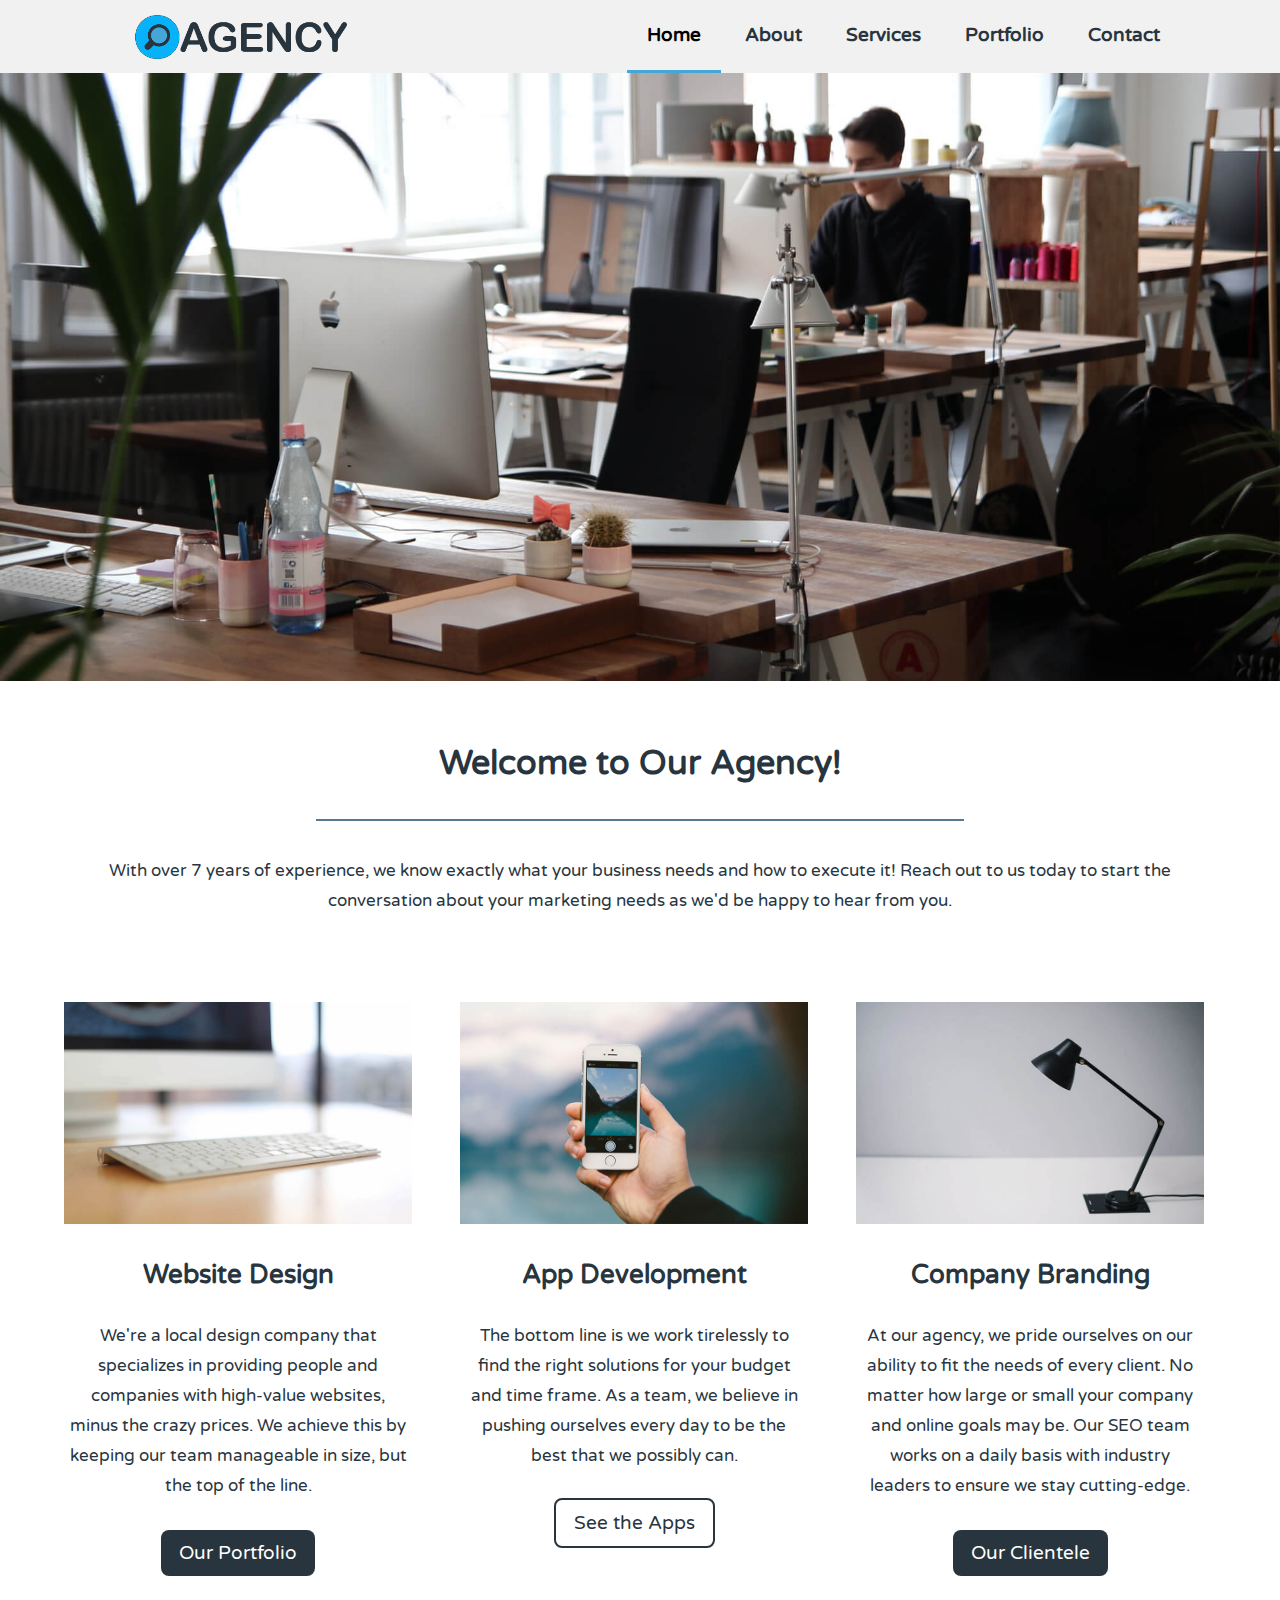
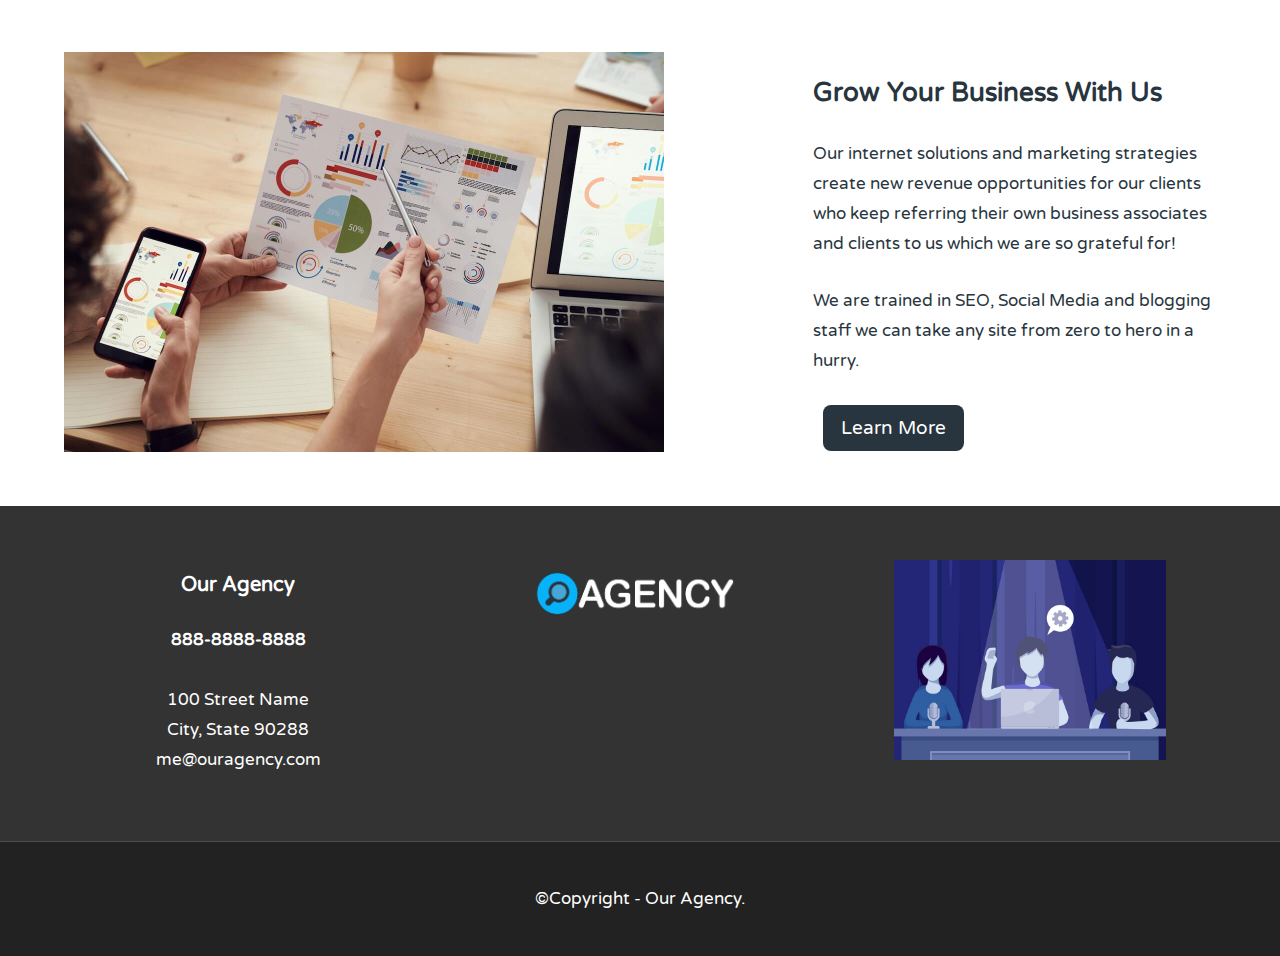
<file: index.html>
<!DOCTYPE html>
<html lang="en">
<head>
	<meta charset="UTF-8">
	<meta http-equiv="X-UA-Compatible" content="IE=edge">
	<meta name="viewport" content="width=device-width, initial-scale=1.0">
   <title>Agency Website</title>
	<meta name="description" content="Web agency services available">
	<meta name="keywords" content="Web, Agency">
	<meta name="author" content="Jaaz Espinoza">
	<link rel="shortcut icon" href="img/favicon.ico">
	<link rel="stylesheet" href="style.css">
	<link href="https://fonts.googleapis.com/css2?family=Varela+Round&display=swap" rel="stylesheet">
	<link rel="stylesheet" href="https://cdnjs.cloudflare.com/ajax/libs/font-awesome/6.0.0-beta2/css/all.min.css" integrity="sha512-YWzhKL2whUzgiheMoBFwW8CKV4qpHQAEuvilg9FAn5VJUDwKZZxkJNuGM4XkWuk94WCrrwslk8yWNGmY1EduTA==" crossorigin="anonymous" referrerpolicy="no-referrer" />
</head>
<body>

	<!-- Header -->
    <header>
        <nav>
            <div class="logo">
					<a href="index.html"></a>
						<img src="img/logo.png" alt="">
					</a>
				</div>
            <label for="drop" class="toggle">Menu</label>
            <input type="checkbox" id="drop" />
            <ul class="menu">
					<li><a href="index.html" class="active">Home</a></li>
					<li><a href="about.html">About</a></li>
					<li><a href="services.html">Services</a></li>
					<li><a href="portfolio.html">Portfolio</a></li>
					<li><a href="contact.html">Contact</a></li>
            </ul>
        </nav>
    </header>

    <!-- CSS Image Slider -->
    <div id="slider">
        <figure>
            <img src="img/slider-1.jpg" alt="">
            <img src="img/slider-2.jpg" alt="">
            <img src="img/slider-3.jpg" alt="">
            <img src="img/slider-4.jpg" alt="">
            <img src="img/slider-1.jpg" alt="">
        </figure>
    </div>

	 <!-- Max-Width Wrapper -->
    <div class="wrapper">

        <!-- Intro Section -->
        <div class="intro">
            <h1>Welcome to Our Agency!</h1>
            <div class="border-container">
                <div class="border"></div>
            </div>
            <p>With over 7 years of experience, we know exactly what your business needs and how to execute it!  Reach out to us today to start the conversation about your marketing needs as we'd be happy to hear from you.</p>
        </div>

		<!-- Three Column Section -->
		<section class="three-col">
			<img src="img/computer.jpg" alt=""/>
			<h2>Website Design</h2>
			<p>We're a local design company that specializes in providing people and companies with high-value websites, minus the crazy prices. We achieve this by keeping our team manageable in size, but the top of the line.</p>
			<div class="btn-container">
				<a href="#" class="btn btn-dark">Our Portfolio</a>
			</div>
		</section>

		<section>
			<img src="img/phone.jpg" alt=""/>
			<h2>App Development</h2>
			<p>The bottom line is we work tirelessly to find the right solutions for your budget and time frame. As a team, we believe in pushing ourselves every day to be the best that we possibly can.</p>
			<div class="btn-container">
				<a href="#" class="btn btn-light">See the Apps</a>
			</div>
		</section>

		<section>
			<img src="img/lamp.jpg" alt=""/>
			<h2>Company Branding</h2>
			<p>At our agency, we pride ourselves on our ability to fit the needs of every client. No matter how large or small your company and online goals may be. Our SEO team works on a daily basis with industry leaders to ensure we stay cutting-edge.</p>
			<div class="btn-container">
				<a href="#" class="btn btn-dark">Our Clientele</a>
			</div>
		</section>
		<!-- End Three Columns -->

		<!-- Two Column Section -->
		<article>
			<img src="img/desk.jpg" alt=""/>
		</article>
		<aside>
			<h2>Grow Your Business With Us</h2>
			<p>Our internet solutions and marketing strategies create new revenue opportunities for our clients who keep referring their own business associates and clients to us which we are so grateful for!</p>
			<p>We are trained in SEO, Social Media and blogging staff we can take any site from zero to hero in a hurry.</p>
				<div class="btn-container">
					<a href="#" class="btn btn-dark">Learn More</a>
				</div>
		</aside>
		<!-- End Two Columns -->

	</div>
	<!-- End Max-Width Wrapper -->

	<!-- Footer -->
	<footer>

		<!-- Start Wrapper -->
		<div class="wrapper">

			<section>
				<h3><b>Our Agency</b></h3>
				<p><b><a href="tel:+1888888888">888-8888-8888</a></b><br><br>
				100 Street Name<br>
				City, State 90288<br>
				<a href="mailto:+me@ouragency.com">me@ouragency.com</a></p>
			</section>

			<section>
				<img class="footer-img" src="img/logo-white.png" alt="">
                <div class="social-center">
                    <ul class="social">
                        <li><a href="#" target="_blank"><i class="fab fa-facebook-square"></i></a></li>
                        <li><a href="#" target="_blank"><i class="fab fa-twitter-square"></i></a></li>
                        <li><a href="#" target="_blank"><i class="fab fa-instagram-square"></i></a></li>
                        <li><a href="#" target="_blank"><i class="fab fa-youtube-square"></i></a></li>
                        <li><a href="#" target="_blank"><i class="fab fa-linkedin"></i></a></li>
                    </ul>
                </div>
			</section>

			<section>
				<img class="last-img" src="img/art.jpg" alt=""/>
			</section>

		</div> <!-- End Wrapper -->

	</footer>
		
	<footer class="socket">
		<p>©Copyright - Our Agency.</p>
	</footer>
  
</body>
</html>
</file>
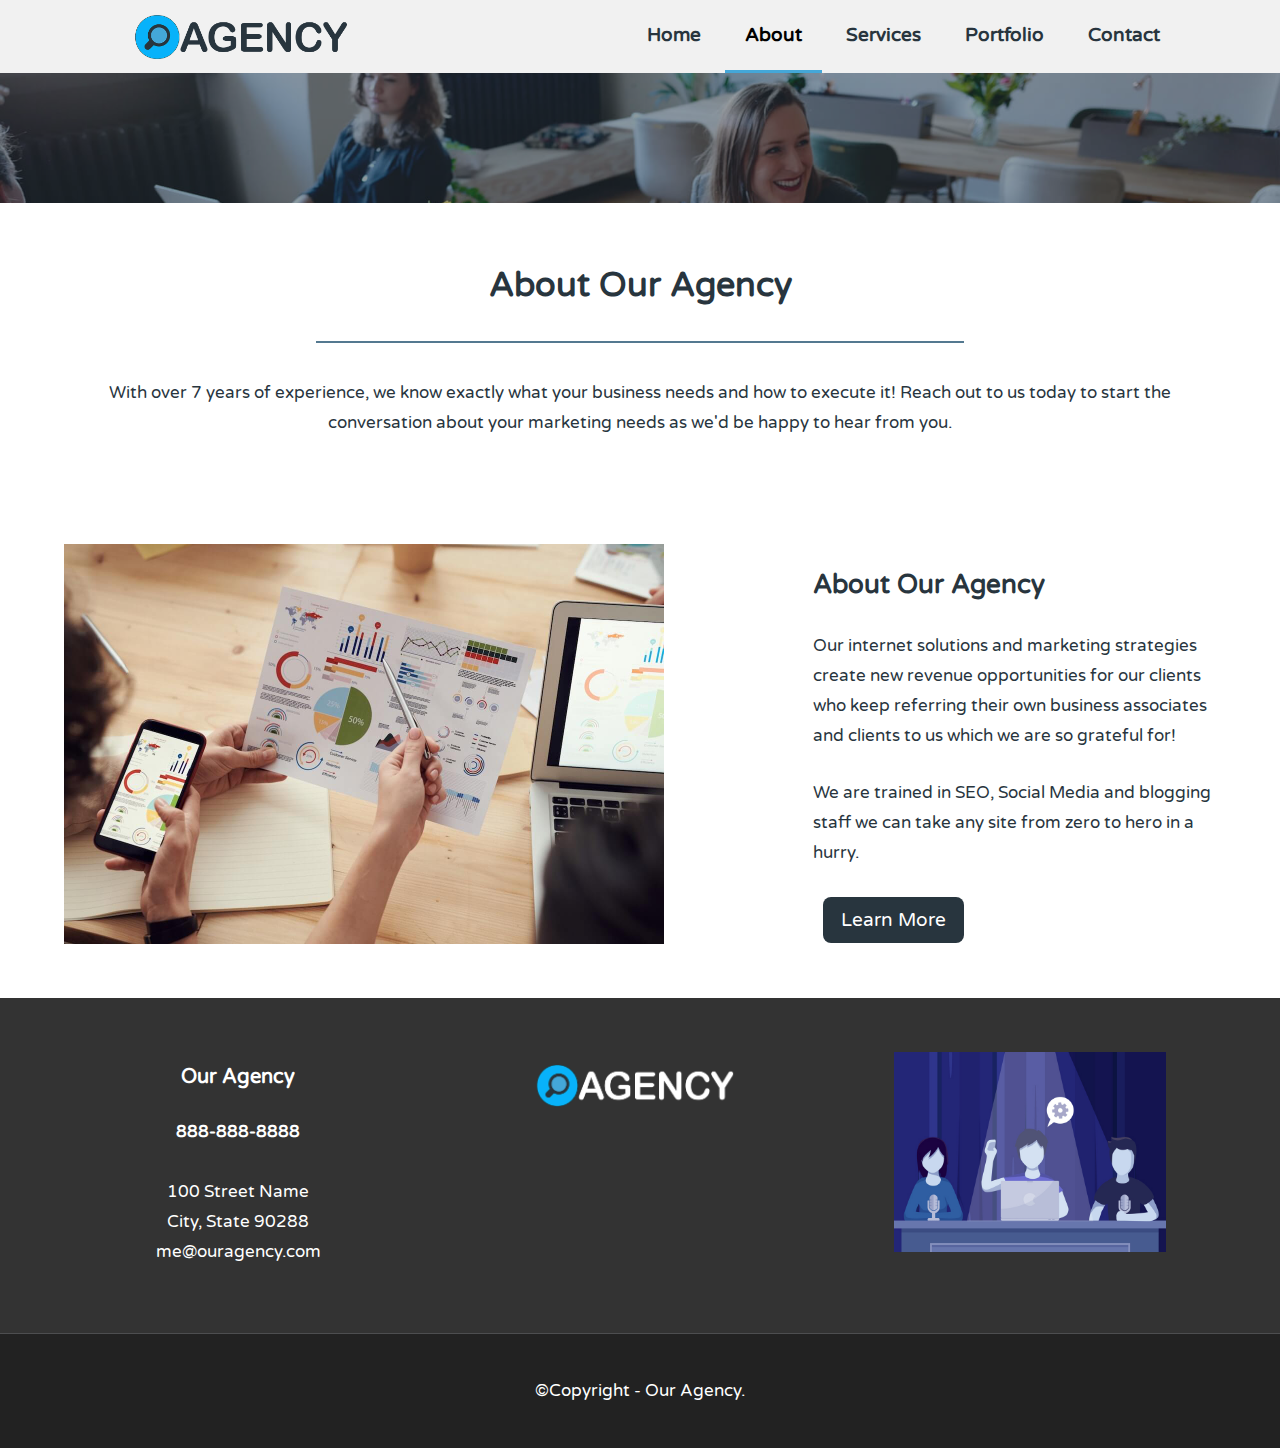
<file: about.html>
<!DOCTYPE html>
<html lang="en">
<head>
	<meta charset="UTF-8">
	<meta http-equiv="X-UA-Compatible" content="IE=edge">
	<meta name="viewport" content="width=device-width, initial-scale=1.0">
   <title>Agency Website | About</title>
   <meta name="description" content="Web agency services available">
   <meta name="keywords" content="Web, Agency">
   <meta name="author" content="Jaaz Espinoza">
   <link rel="shortcut icon" href="img/favicon.ico">
   <link rel="stylesheet" href="style.css">
   <link href="https://fonts.googleapis.com/css2?family=Varela+Round&display=swap" rel="stylesheet">
   <link rel="stylesheet" href="https://cdnjs.cloudflare.com/ajax/libs/font-awesome/6.0.0-beta2/css/all.min.css" integrity="sha512-YWzhKL2whUzgiheMoBFwW8CKV4qpHQAEuvilg9FAn5VJUDwKZZxkJNuGM4XkWuk94WCrrwslk8yWNGmY1EduTA==" crossorigin="anonymous" referrerpolicy="no-referrer" />
</head>
<body>

	<!-- Header -->
    <header>
        <nav>
				<div class="logo">
					<a href="index.html"></a>
						<img src="img/logo.png" alt="">
					</a>
				</div>
            <label for="drop" class="toggle">Menu</label>
            <input type="checkbox" id="drop" />
            <ul class="menu">
                <li><a href="index.html">Home</a></li>
                <li><a href="about.html" class="active">About</a></li>
                <li><a href="services.html">Services</a></li>
                <li><a href="portfolio.html">Portfolio</a></li>
                <li><a href="contact.html">Contact</a></li>
            </ul>
        </nav>
    </header>

    <!-- Banner Image -->
    <div id="banner">
            <img src="img/slider-3.jpg" alt="">
    </div>

	 <!-- Max-Width Wrapper -->
    <div class="wrapper">

		<!-- Intro Section -->
		<div class="intro">
			<h1>About Our Agency</h1>
			<div class="border-container">
				<div class="border"></div>
			</div>
			<p>With over 7 years of experience, we know exactly what your business needs and how to execute it!  Reach out to us today to start the conversation about your marketing needs as we'd be happy to hear from you.</p>
		</div>

		<!-- Two Column Section -->
		<article>
			<img src="img/desk.jpg" alt=""/>
		</article>
		<aside>
			<h2>About Our Agency</h2>
			<p>Our internet solutions and marketing strategies create new revenue opportunities for our clients who keep referring their own business associates and clients to us which we are so grateful for!</p>
			<p>We are trained in SEO, Social Media and blogging staff we can take any site from zero to hero in a hurry.</p>
				<div class="btn-container">
					<a href="#" class="btn btn-dark">Learn More</a>
				</div>
		</aside>
		<!-- End Two Columns -->

	</div>
	<!-- End Max-Width Wrapper -->

	<!-- Footer -->
	<footer>

		<!-- Start Wrapper -->
		<div class="wrapper">

			<section>
				<h3><b>Our Agency</b></h3>
				<p><b><a href="tel:+18888888888">888-888-8888</a></b><br><br>
				100 Street Name<br>
				City, State 90288<br>
				<a href="mailto:+me@ouragency.com">me@ouragency.com</a></p>
			</section>

			<section>
				<img class="footer-img" src="img/logo-white.png" alt="">
                <div class="social-center">
                    <ul class="social">
                        <li><a href="#" target="_blank"><i class="fab fa-facebook-square"></i></a></li>
                        <li><a href="#" target="_blank"><i class="fab fa-twitter-square"></i></a></li>
                        <li><a href="#" target="_blank"><i class="fab fa-instagram-square"></i></a></li>
                        <li><a href="#" target="_blank"><i class="fab fa-youtube-square"></i></a></li>
                        <li><a href="#" target="_blank"><i class="fab fa-linkedin"></i></a></li>
                    </ul>
                </div>
			</section>

			<section>
				<img class="last-img" src="img/art.jpg" alt=""/>
			</section>

		</div> <!-- End Wrapper -->

	</footer>
		
	<footer class="socket">
		<p>©Copyright - Our Agency.</p>
	</footer>
  
</body>
</html>
</file>
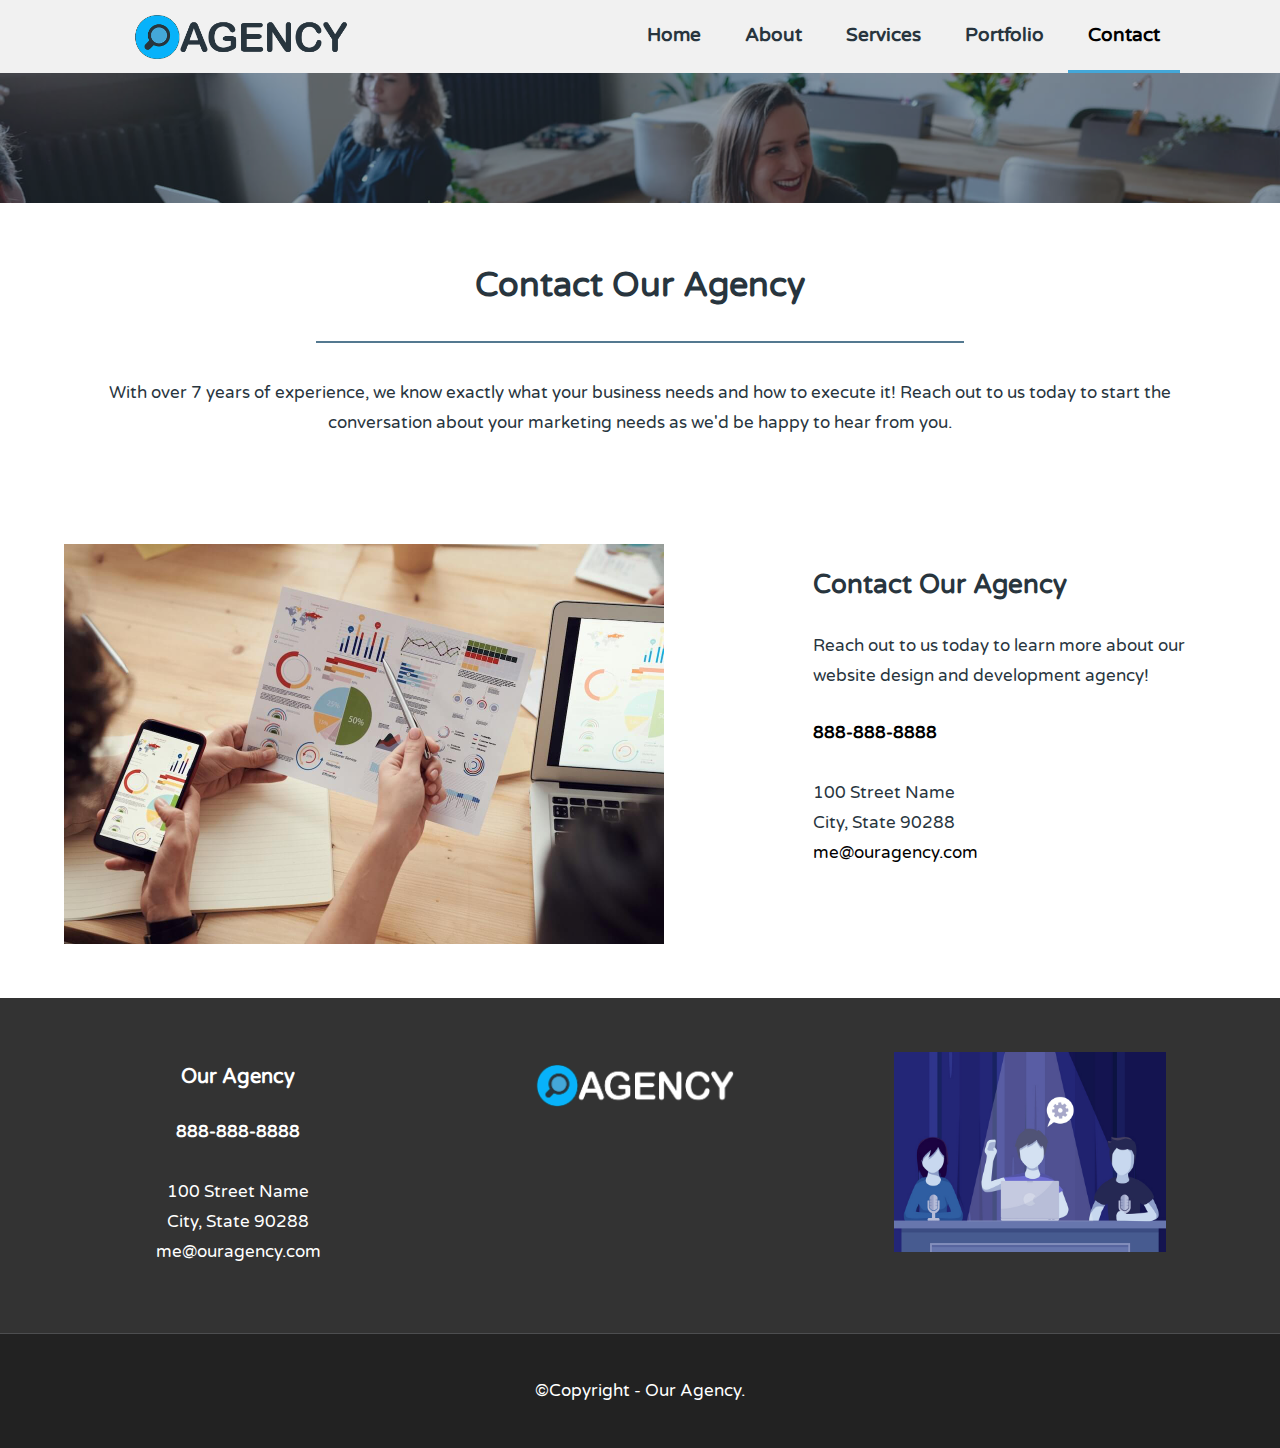
<file: contact.html>
<!DOCTYPE html>
<html lang="en">
<head>
	<meta charset="UTF-8">
	<meta http-equiv="X-UA-Compatible" content="IE=edge">
	<meta name="viewport" content="width=device-width, initial-scale=1.0">
   	<title>Agency Website | Contact</title>
	<meta name="description" content="Web agency services available">
	<meta name="keywords" content="Web, Agency">
	<meta name="author" content="Jaaz Espinoza">
	<link rel="shortcut icon" href="img/favicon.ico">
	<link rel="stylesheet" href="style.css">
	<link href="https://fonts.googleapis.com/css2?family=Varela+Round&display=swap" rel="stylesheet">
	<link rel="stylesheet" href="https://cdnjs.cloudflare.com/ajax/libs/font-awesome/6.0.0-beta2/css/all.min.css" integrity="sha512-YWzhKL2whUzgiheMoBFwW8CKV4qpHQAEuvilg9FAn5VJUDwKZZxkJNuGM4XkWuk94WCrrwslk8yWNGmY1EduTA==" crossorigin="anonymous" referrerpolicy="no-referrer" />
</head>
<body>

	<!-- Header -->
    <header>
        <nav>
				<div class="logo">
					<a href="index.html"></a>
						<img src="img/logo.png" alt="">
					</a>
				</div>
            <label for="drop" class="toggle">Menu</label>
            <input type="checkbox" id="drop" />
            <ul class="menu">
                <li><a href="index.html">Home</a></li>
                <li><a href="about.html">About</a></li>
                <li><a href="services.html">Services</a></li>
                <li><a href="portfolio.html">Portfolio</a></li>
                <li><a href="contact.html" class="active">Contact</a></li>
            </ul>
        </nav>
    </header>

    <!-- Banner Image -->
    <div id="banner">
      <img src="img/slider-3.jpg" alt="">
    </div>

	 <!-- Max-Width Wrapper -->
    <div class="wrapper">

		<!-- Intro Section -->
		<div class="intro">
			<h1>Contact Our Agency</h1>
			<div class="border-container">
				<div class="border"></div>
			</div>
			<p>With over 7 years of experience, we know exactly what your business needs and how to execute it!  Reach out to us today to start the conversation about your marketing needs as we'd be happy to hear from you.</p>
		</div>

		<!-- Two Column Section -->
		<article>
			<img src="img/desk.jpg" alt=""/>
		</article>
		<aside>
			<h2>Contact Our Agency</h2>
			<p>Reach out to us today to learn more about our website design and development agency!</p>
			<p class="contact"><b><a href="tel:+18888888888">888-888-8888</a></b><br><br>
				100 Street Name<br>
				City, State 90288<br>
				<a href="mailto:+me@ouragency.com">me@ouragency.com</a></p>

			<ul class="contact social">
				<li><a href="#" target="_blank"><i class="fab fa-facebook-square"></i></a></li>
				<li><a href="#" target="_blank"><i class="fab fa-twitter-square"></i></a></li>
				<li><a href="#" target="_blank"><i class="fab fa-instagram-square"></i></a></li>
				<li><a href="#" target="_blank"><i class="fab fa-youtube-square"></i></a></li>
				<li><a href="#" target="_blank"><i class="fab fa-linkedin"></i></a></li>
			</ul>
		</aside>
		<!-- End Two Columns -->

	</div>
	<!-- End Max-Width Wrapper -->

	<!-- Footer -->
	<footer>

		<!-- Start Wrapper -->
		<div class="wrapper">

			<section>
				<h3><b>Our Agency</b></h3>
				<p><b><a href="tel:+18888888888">888-888-8888</a></b><br><br>
				100 Street Name<br>
				City, State 90288<br>
				<a href="mailto:+me@ouragency.com">me@ouragency.com</a></p>
			</section>

			<section>
				<img class="footer-img" src="img/logo-white.png" alt="">
                <div class="social-center">
                    <ul class="social">
                        <li><a href="#" target="_blank"><i class="fab fa-facebook-square"></i></a></li>
                        <li><a href="#" target="_blank"><i class="fab fa-twitter-square"></i></a></li>
                        <li><a href="#" target="_blank"><i class="fab fa-instagram-square"></i></a></li>
                        <li><a href="#" target="_blank"><i class="fab fa-youtube-square"></i></a></li>
                        <li><a href="#" target="_blank"><i class="fab fa-linkedin"></i></a></li>
                    </ul>
                </div>
			</section>

			<section>
				<img class="last-img" src="img/art.jpg" alt=""/>
			</section>

		</div> <!-- End Wrapper -->

	</footer>
		
	<footer class="socket">
		<p>©Copyright - Our Agency.</p>
	</footer>
  
</body>
</html>
</file>
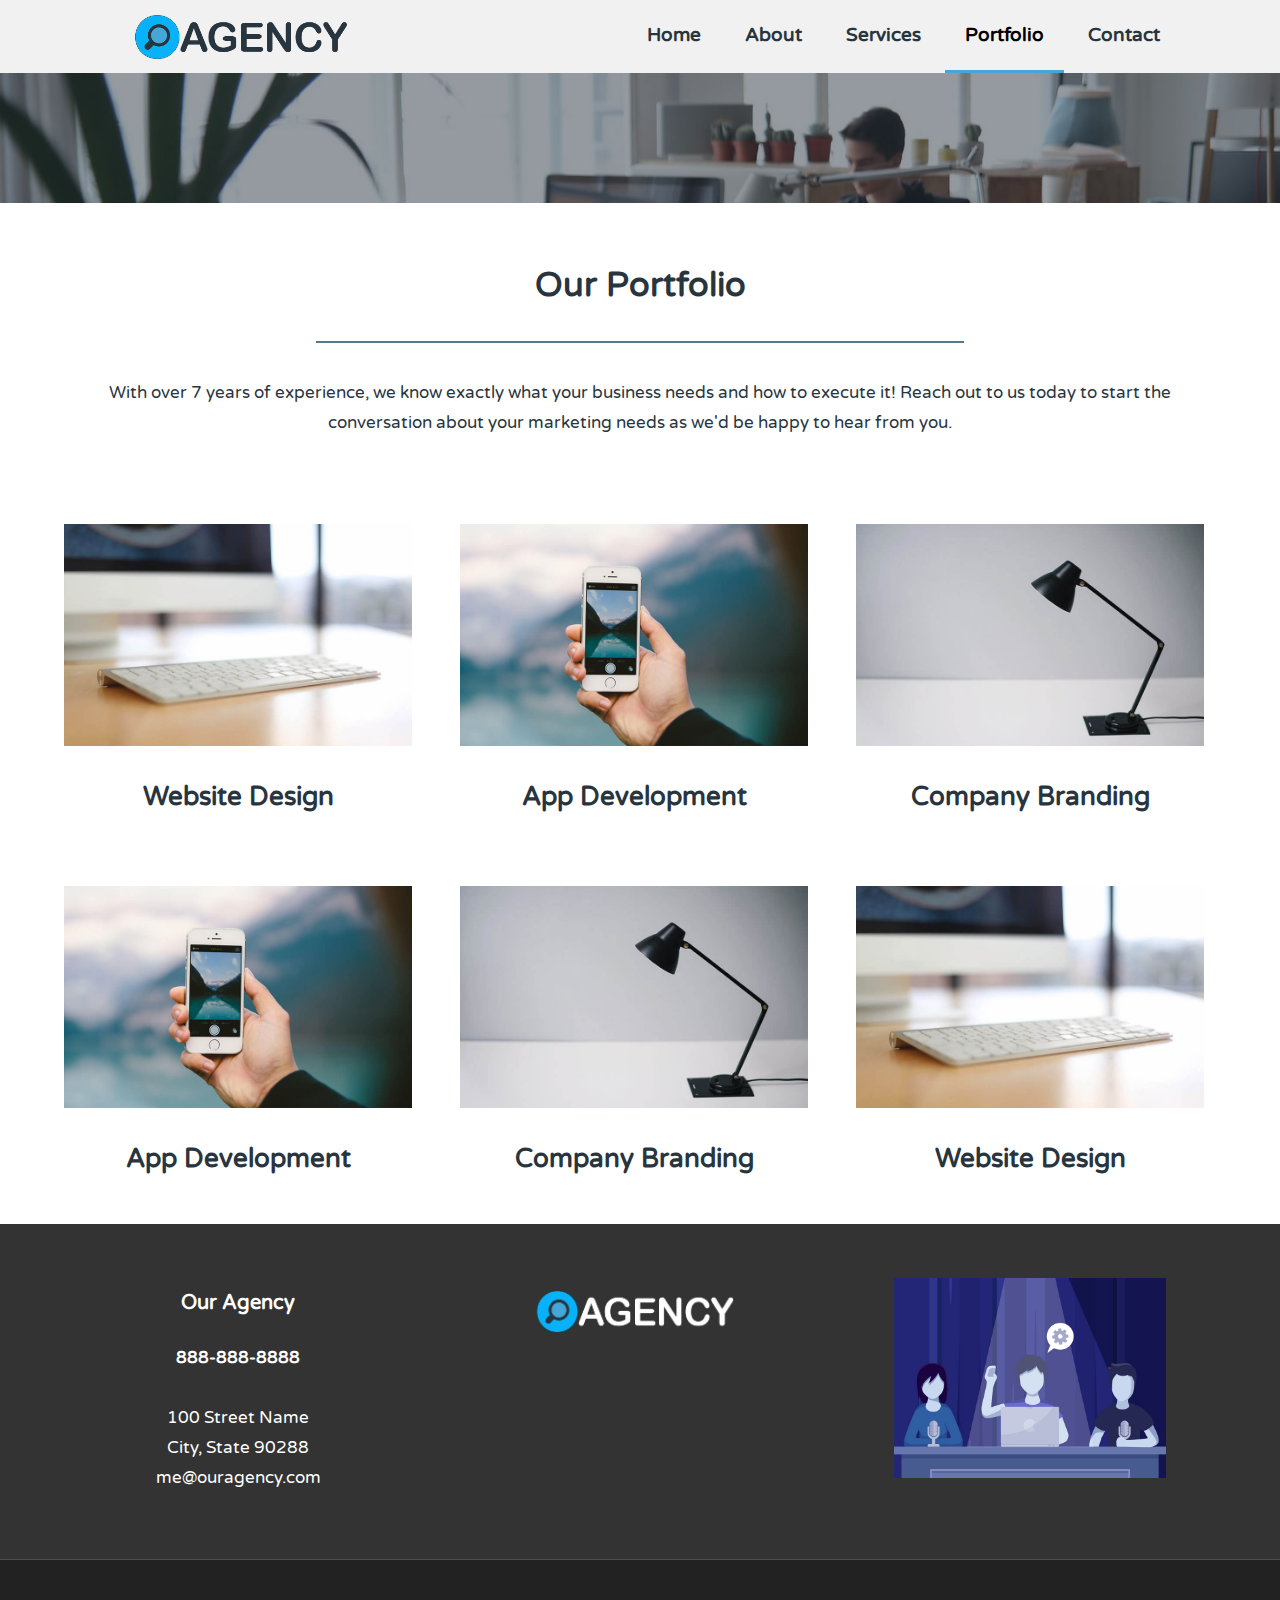
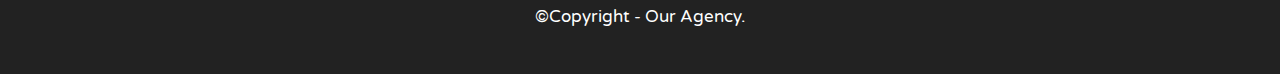
<file: portfolio.html>
<!DOCTYPE html>
<html lang="en">
<head>
	<meta charset="UTF-8">
	<meta http-equiv="X-UA-Compatible" content="IE=edge">
	<meta name="viewport" content="width=device-width, initial-scale=1.0">
   <title>Agency Website | Portfolio</title>
   <meta name="description" content="Web agency services available">
   <meta name="keywords" content="Web, Agency">
   <meta name="author" content="Jaaz Espinoza">
   <link rel="shortcut icon" href="img/favicon.ico">
   <link rel="stylesheet" href="style.css">
   <link href="https://fonts.googleapis.com/css2?family=Varela+Round&display=swap" rel="stylesheet">
   <link rel="stylesheet" href="https://cdnjs.cloudflare.com/ajax/libs/font-awesome/6.0.0-beta2/css/all.min.css" integrity="sha512-YWzhKL2whUzgiheMoBFwW8CKV4qpHQAEuvilg9FAn5VJUDwKZZxkJNuGM4XkWuk94WCrrwslk8yWNGmY1EduTA==" crossorigin="anonymous" referrerpolicy="no-referrer" />
</head>
<body>

	<!-- Header -->
    <header>
        <nav>
				<div class="logo">
					<a href="index.html"></a>
						<img src="img/logo.png" alt="">
					</a>
				</div>
            <label for="drop" class="toggle">Menu</label>
            <input type="checkbox" id="drop" />
            <ul class="menu">
                <li><a href="index.html">Home</a></li>
                <li><a href="about.html">About</a></li>
                <li><a href="services.html">Services</a></li>
                <li><a href="portfolio.html" class="active">Portfolio</a></li>
                <li><a href="contact.html">Contact</a></li>
            </ul>
        </nav>
    </header>

    <!-- Banner Image -->
    <div id="banner">
            <img src="img/slider-1.jpg" alt="">
    </div>

	 <!-- Max-Width Wrapper -->
    <div class="wrapper">

        <!-- Intro Section -->
        <div class="intro">
            <h1>Our Portfolio</h1>
            <div class="border-container">
                <div class="border"></div>
            </div>
            <p>With over 7 years of experience, we know exactly what your business needs and how to execute it!  Reach out to us today to start the conversation about your marketing needs as we'd be happy to hear from you.</p>
        </div>

		<!-- Three Column Section -->
		<section class="three-col">
			<img src="img/computer.jpg" alt=""/>
			<h2>Website Design</h2>
		</section>

		<section>
			<img src="img/phone.jpg" alt=""/>
			<h2>App Development</h2>
		</section>

		<section>
			<img src="img/lamp.jpg" alt=""/>
			<h2>Company Branding</h2>
		</section>
		<!-- End Three Columns -->

		<!-- Three Column Section -->
		<section class="three-col">
			<img src="img/phone.jpg" alt=""/>
			<h2>App Development</h2>
		</section>

		<section>
			<img src="img/lamp.jpg" alt=""/>
			<h2>Company Branding</h2>
		</section>

		<section>
			<img src="img/computer.jpg" alt=""/>
			<h2>Website Design</h2>
		</section>
		<!-- End Three Columns -->

	</div>
	<!-- End Max-Width Wrapper -->

	<!-- Footer -->
	<footer>

		<!-- Start Wrapper -->
		<div class="wrapper">

			<section>
				<h3><b>Our Agency</b></h3>
				<p><b><a href="tel:+18888888888">888-888-8888</a></b><br><br>
				100 Street Name<br>
				City, State 90288<br>
				<a href="mailto:+me@ouragency.com">me@ouragency.com</a></p>
			</section>

			<section>
				<img class="footer-img" src="img/logo-white.png" alt="">
                <div class="social-center">
                    <ul class="social">
                        <li><a href="#" target="_blank"><i class="fab fa-facebook-square"></i></a></li>
                        <li><a href="#" target="_blank"><i class="fab fa-twitter-square"></i></a></li>
                        <li><a href="#" target="_blank"><i class="fab fa-instagram-square"></i></a></li>
                        <li><a href="#" target="_blank"><i class="fab fa-youtube-square"></i></a></li>
                        <li><a href="#" target="_blank"><i class="fab fa-linkedin"></i></a></li>
                    </ul>
                </div>
			</section>

			<section>
				<img class="last-img" src="img/art.jpg" alt=""/>
			</section>

		</div> <!-- End Wrapper -->

	</footer>
		
	<footer class="socket">
		<p>©Copyright - Our Agency.</p>
	</footer>
  
</body>
</html>
</file>
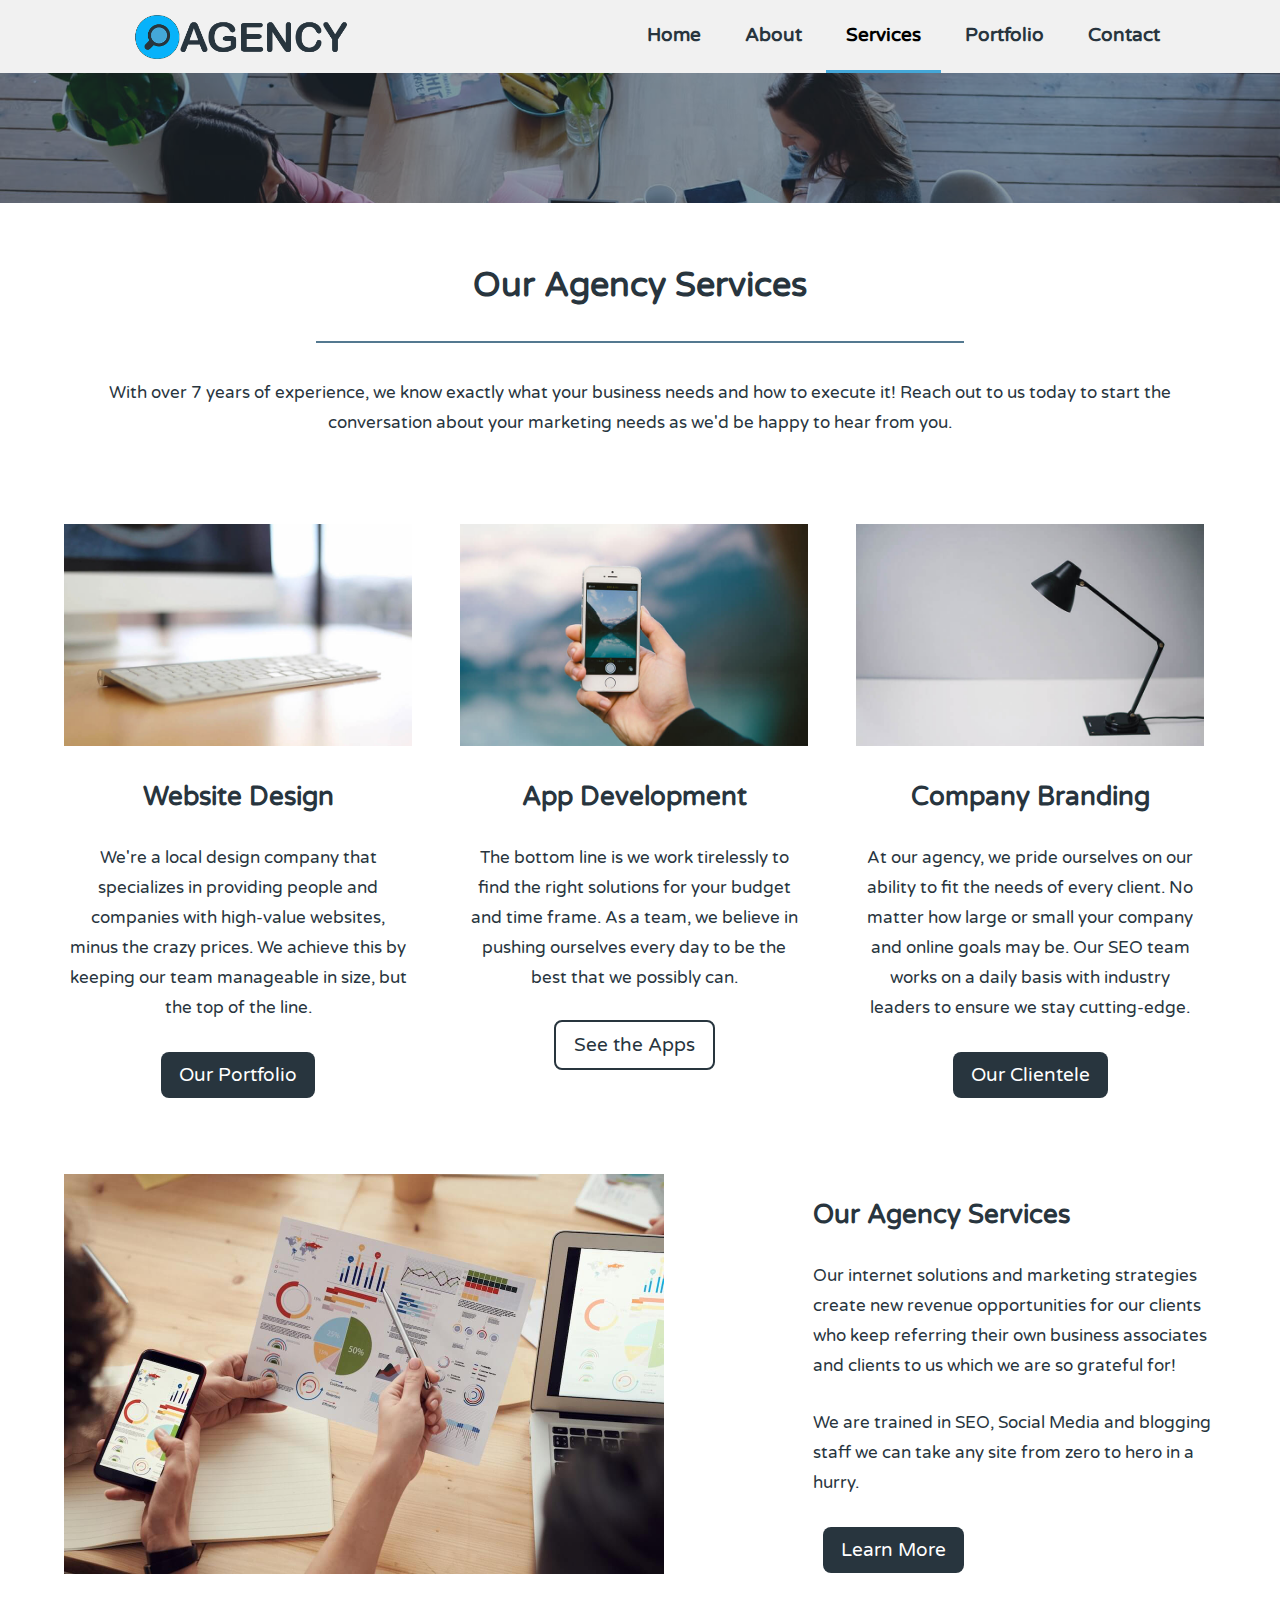
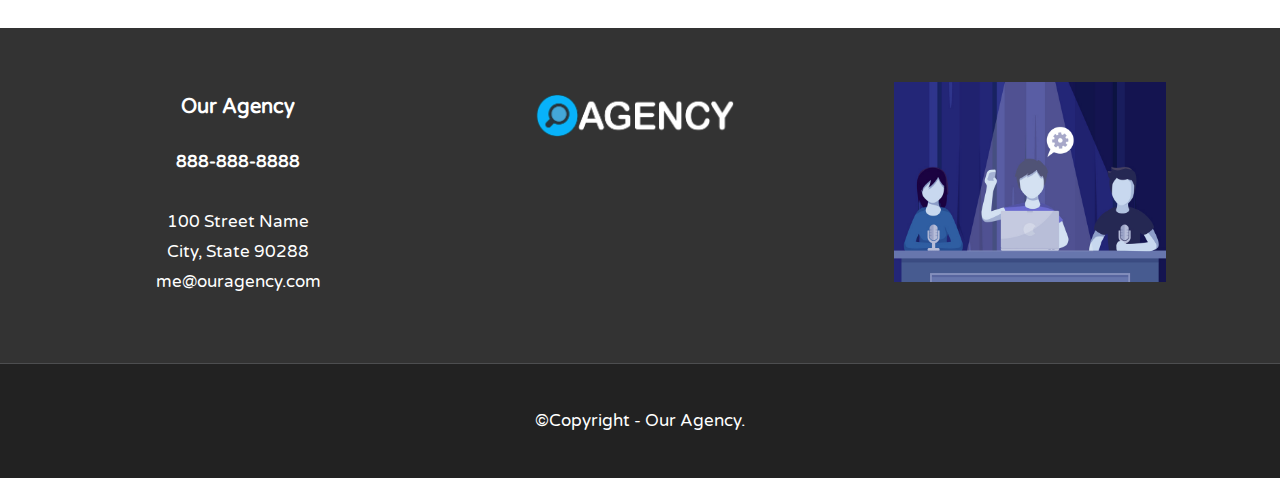
<file: services.html>
<!DOCTYPE html>
<html lang="en">
<head>
	<meta charset="UTF-8">
	<meta http-equiv="X-UA-Compatible" content="IE=edge">
	<meta name="viewport" content="width=device-width, initial-scale=1.0">
   <title>Agency Website | Services</title>
   <meta name="description" content="Web agency services available">
   <meta name="keywords" content="Web, Agency">
   <meta name="author" content="Jaaz Espinoza">
   <link rel="shortcut icon" href="img/favicon.ico">
   <link rel="stylesheet" href="style.css">
   <link href="https://fonts.googleapis.com/css2?family=Varela+Round&display=swap" rel="stylesheet">
   <link rel="stylesheet" href="https://cdnjs.cloudflare.com/ajax/libs/font-awesome/6.0.0-beta2/css/all.min.css" integrity="sha512-YWzhKL2whUzgiheMoBFwW8CKV4qpHQAEuvilg9FAn5VJUDwKZZxkJNuGM4XkWuk94WCrrwslk8yWNGmY1EduTA==" crossorigin="anonymous" referrerpolicy="no-referrer" />
</head>
<body>

	<!-- Header -->
    <header>
        <nav>
				<div class="logo">
					<a href="index.html"></a>
						<img src="img/logo.png" alt="">
					</a>
				</div>
            <label for="drop" class="toggle">Menu</label>
            <input type="checkbox" id="drop" />
            <ul class="menu">
                <li><a href="index.html">Home</a></li>
                <li><a href="about.html">About</a></li>
                <li><a href="services.html" class="active">Services</a></li>
                <li><a href="portfolio.html">Portfolio</a></li>
                <li><a href="contact.html">Contact</a></li>
            </ul>
        </nav>
    </header>

    <!-- Banner Image -->
    <div id="banner">
            <img src="img/slider-2.jpg" alt="">
    </div>

	 <!-- Max-Width Wrapper -->
    <div class="wrapper">

		<!-- Intro Section -->
		<div class="intro">
			<h1>Our Agency Services</h1>
			<div class="border-container">
				<div class="border"></div>
			</div>
			<p>With over 7 years of experience, we know exactly what your business needs and how to execute it!  Reach out to us today to start the conversation about your marketing needs as we'd be happy to hear from you.</p>
		</div>

		<!-- Three Column Section -->
		<section class="three-col">
			<img src="img/computer.jpg" alt=""/>
			<h2>Website Design</h2>
			<p>We're a local design company that specializes in providing people and companies with high-value websites, minus the crazy prices. We achieve this by keeping our team manageable in size, but the top of the line.</p>
			<div class="btn-container">
				<a href="#" class="btn btn-dark">Our Portfolio</a>
			</div>
		</section>

		<section>
			<img src="img/phone.jpg" alt=""/>
			<h2>App Development</h2>
			<p>The bottom line is we work tirelessly to find the right solutions for your budget and time frame. As a team, we believe in pushing ourselves every day to be the best that we possibly can.</p>
			<div class="btn-container">
				<a href="#" class="btn btn-light">See the Apps</a>
			</div>
		</section>

		<section>
			<img src="img/lamp.jpg" alt=""/>
			<h2>Company Branding</h2>
			<p>At our agency, we pride ourselves on our ability to fit the needs of every client. No matter how large or small your company and online goals may be. Our SEO team works on a daily basis with industry leaders to ensure we stay cutting-edge.</p>
			<div class="btn-container">
				<a href="#" class="btn btn-dark">Our Clientele</a>
			</div>
		</section>
		<!-- End Three Columns -->

		<!-- Two Column Section -->
		<article>
			<img src="img/desk.jpg" alt=""/>
		</article>
		<aside>
			<h2>Our Agency Services</h2>
			<p>Our internet solutions and marketing strategies create new revenue opportunities for our clients who keep referring their own business associates and clients to us which we are so grateful for!</p>
			<p>We are trained in SEO, Social Media and blogging staff we can take any site from zero to hero in a hurry.</p>
				<div class="btn-container">
					<a href="#" class="btn btn-dark">Learn More</a>
				</div>
		</aside>
		<!-- End Two Columns -->

	</div>
	<!-- End Max-Width Wrapper -->

	<!-- Footer -->
	<footer>

		<!-- Start Wrapper -->
		<div class="wrapper">

			<section>
				<h3><b>Our Agency</b></h3>
				<p><b><a href="tel:+18888888888">888-888-8888</a></b><br><br>
				100 Street Name<br>
				City, State 90288<br>
				<a href="mailto:+me@ouragency.com">me@ouragency.com</a></p>
			</section>

			<section>
				<img class="footer-img" src="img/logo-white.png" alt="">
                <div class="social-center">
                    <ul class="social">
                        <li><a href="#" target="_blank"><i class="fab fa-facebook-square"></i></a></li>
                        <li><a href="#" target="_blank"><i class="fab fa-twitter-square"></i></a></li>
                        <li><a href="#" target="_blank"><i class="fab fa-instagram-square"></i></a></li>
                        <li><a href="#" target="_blank"><i class="fab fa-youtube-square"></i></a></li>
                        <li><a href="#" target="_blank"><i class="fab fa-linkedin"></i></a></li>
                    </ul>
                </div>
			</section>

			<section>
				<img class="last-img" src="img/art.jpg" alt=""/>
			</section>

		</div> <!-- End Wrapper -->

	</footer>
		
	<footer class="socket">
		<p>©Copyright - Our Agency.</p>
	</footer>
  
</body>
</html>
</file>
<file: style.css>
* {
	box-sizing: border-box;
}
body {
	margin: 0; 
	font-family: 'Varela Round', sans-serif;
	font-size: 17px;
	line-height: 30px;
	color: #28353E; 
}

/*-- Start Header, Logo & Navigation Styling --*/
header {
	background-color: #f1f1f1;
}
nav {
	max-width: 1080px;
	margin: 0 auto; 
}
.logo img { 
	max-width: 220px;
}
.logo {
	float: left;
	padding: 12px 0 0 30px;
}
.toggle,
[id^=drop] { 
	display: none;
}
nav:after { 
	content: "";
	display: table;
	clear: both;
}
nav ul {
	float: right;
	padding: 0;
	margin: 0;
	list-style: none;
}
nav ul li {
	display: inline-block;
}
nav ul li a {
	padding: 20px;
	display: block;
	color: #28353E; 
	text-decoration: none;
	font-size: 19px;
	font-weight: 600;
}
nav a.active,
nav a:hover {
	color: #000;
	border-bottom: 3px solid #44A7D8; 
}

/*-- Responsive Nav Menu Styling --*/
@media (max-width: 825px) {
	.logo {
		width: 100%;
		text-align: center; 
		padding: 13px 0 8px 0; 
		float: none; 
	}
	nav ul {
		float: left;
		width: 100%;
	}
	nav ul li {
		display: block;
		width: 100%;
	}
	nav a {
		padding: 14px 20px;
		font-size: 17px;
		transition: all .5s ease;
	}
	nav a.active,
	nav a:hover {
		border-bottom: 0;
		background-color: #d3d3d3;
	}
	.toggle {
		display: block;
		background-color: #547990;
		padding: 10px 20px;
		color: #fff;
		font-size: 17px;
		cursor: pointer;
		transition: all .3s ease;
	}
	.toggle:hover {
		background-color: #65869b;
	}
	[id^=drop]:checked + ul {
		display: block;
	}
	.toggle:hover {
		background-color: #65869b;
	}
	.toggle + a,
	.menu {
		display: none;
	}
}

/*-- Max Width Wrapper --*/
.wrapper {
	max-width: 1200px;
	margin: 0 auto;
}

/*-- CSS Image Slider --*/
img {
	max-width: 100%;
}
#slider figure {
	position: relative; 
	width: 500%;
	margin: 0;
	left: 0;
	animation: 30s slider infinite; 
}
#slider figure img {
	width: 20%;
	float: left;
}
#slider { 
	overflow: hidden;
}

@keyframes slider {
	0% {
		left: 0;
	}
	20% {
		left: 0;
	}
	25% {
		left: -100%;
	}
	45% {
		left: -100%;
	}
	50% {
		left: -200%;
	}
	70% {
		left: -200%;
	}
	75% {
		left: -300%;
	}
	95% {
		left: -300%;
	}
	100% {
		left: -400%;
	}
}

/*-- Pages Banner Image --*/
#banner {
	min-height: 130px;
	max-height: 130px;
	overflow: hidden;
	background-color: #28353E;
}
#banner img {
	min-width: 100%;
	opacity: .5;
}

/*-- Intro Section --*/
.intro {
	max-width: 90%;
	margin: 0 auto;
	text-align: center;
	padding: 45px 0 40px;
}
.border-container {
	margin: 40px auto 30px;
}
.border {
	background-color: #547990;
	padding: 1px;
	width: 60%;
	margin: 0 auto;
}

/*-- Three Column Section --*/
section {
	width: 29%;
	float: left;
	margin: 2%;
	text-align: center;
}
h2, p {
	padding: 5px;
}

/*-- Two Column Section --*/
.two-columns {
	margin-top: 20px;
}

/*-- Two Column Section --*/
article {
	float: left;
	width: 54%;
	padding: 2%;
	margin: 20px auto;
}
aside {
	float: right;
	width: 38%;
	padding: 2%;
	margin: 20px auto;
}
.btn-container {
	padding: 15px;
}
.btn {
	padding: 12px 18px;
	border-radius: 8px;
	text-decoration: none;
	font-size: 19px;
	transition: all .5s ease;
}
.btn-dark {
	background-color: #28353E;
	color: #FFF;
}
.btn-dark:hover {
	background-color: #485f6d;
}
.btn-light {
	border: 2px solid #28353E;
	color: #28353E;
}
.btn-light:hover {
	border: 2px solid #485f6d;
	background-color: #485f6d;
	color: #FFF;
}

/*-- Contact Section --*/
.contact a {
	color: #000;
	text-decoration: none;
}
.contact.social li a {
   color: #333333;
   font-size: 32px;
   transition: all 0.3s ease;
}
.contact.social li a:hover {
	color: #44A7D8;
}

/*-- Footer --*/
footer {
	width: 100%;
	background: #333333;
	overflow: hidden;
	color: #fff;
	padding: 20px 0;
}
footer a { 
	color: #fff;
	text-decoration: none;
}
.footer-img {
	padding-top: 20px;
	max-width: 205px;
}

/*-- Social Icons --*/
.social-center {
	max-width: 223px;
	margin: 0 auto;
	padding-top: 16px;
}
ul.social {
	display: flex;
	list-style-type: none;
	margin: 0;
	padding: 0;
}
ul.social li {
	display: inline;
	padding: 8px;
}
ul.social li a {
   color: #fff;
   font-size: 32px;
   transition: all 0.3s ease;
}
ul.social li a:hover {
	color: #d1d1d1;
}
.last-img {
	max-height: 200px;
	margin: 10px auto;
}

/*-- Socket --*/
footer.socket {
	background-color: #222;
	border-top: 1px solid #4D4E50;
	text-align: center;
}

/*-- Three Column Sections Styling --*/
@media (max-width: 768px) {
	section {
		float: left;
		width: 100%;
		margin: 25px auto;
		padding: 0;
	}
	footer {
		padding: 0;
	}
}

/*-- Two Column Sections Styling --*/
@media (max-width: 825px) {
	article {
		float: left;
		width: 100%;
		margin: 0;
		padding: 0;
	}
	aside {
		float: left;
		width: 100%;
		margin: 0;
		padding: 0;
		margin-bottom: 30px;
	}
}
</file>
